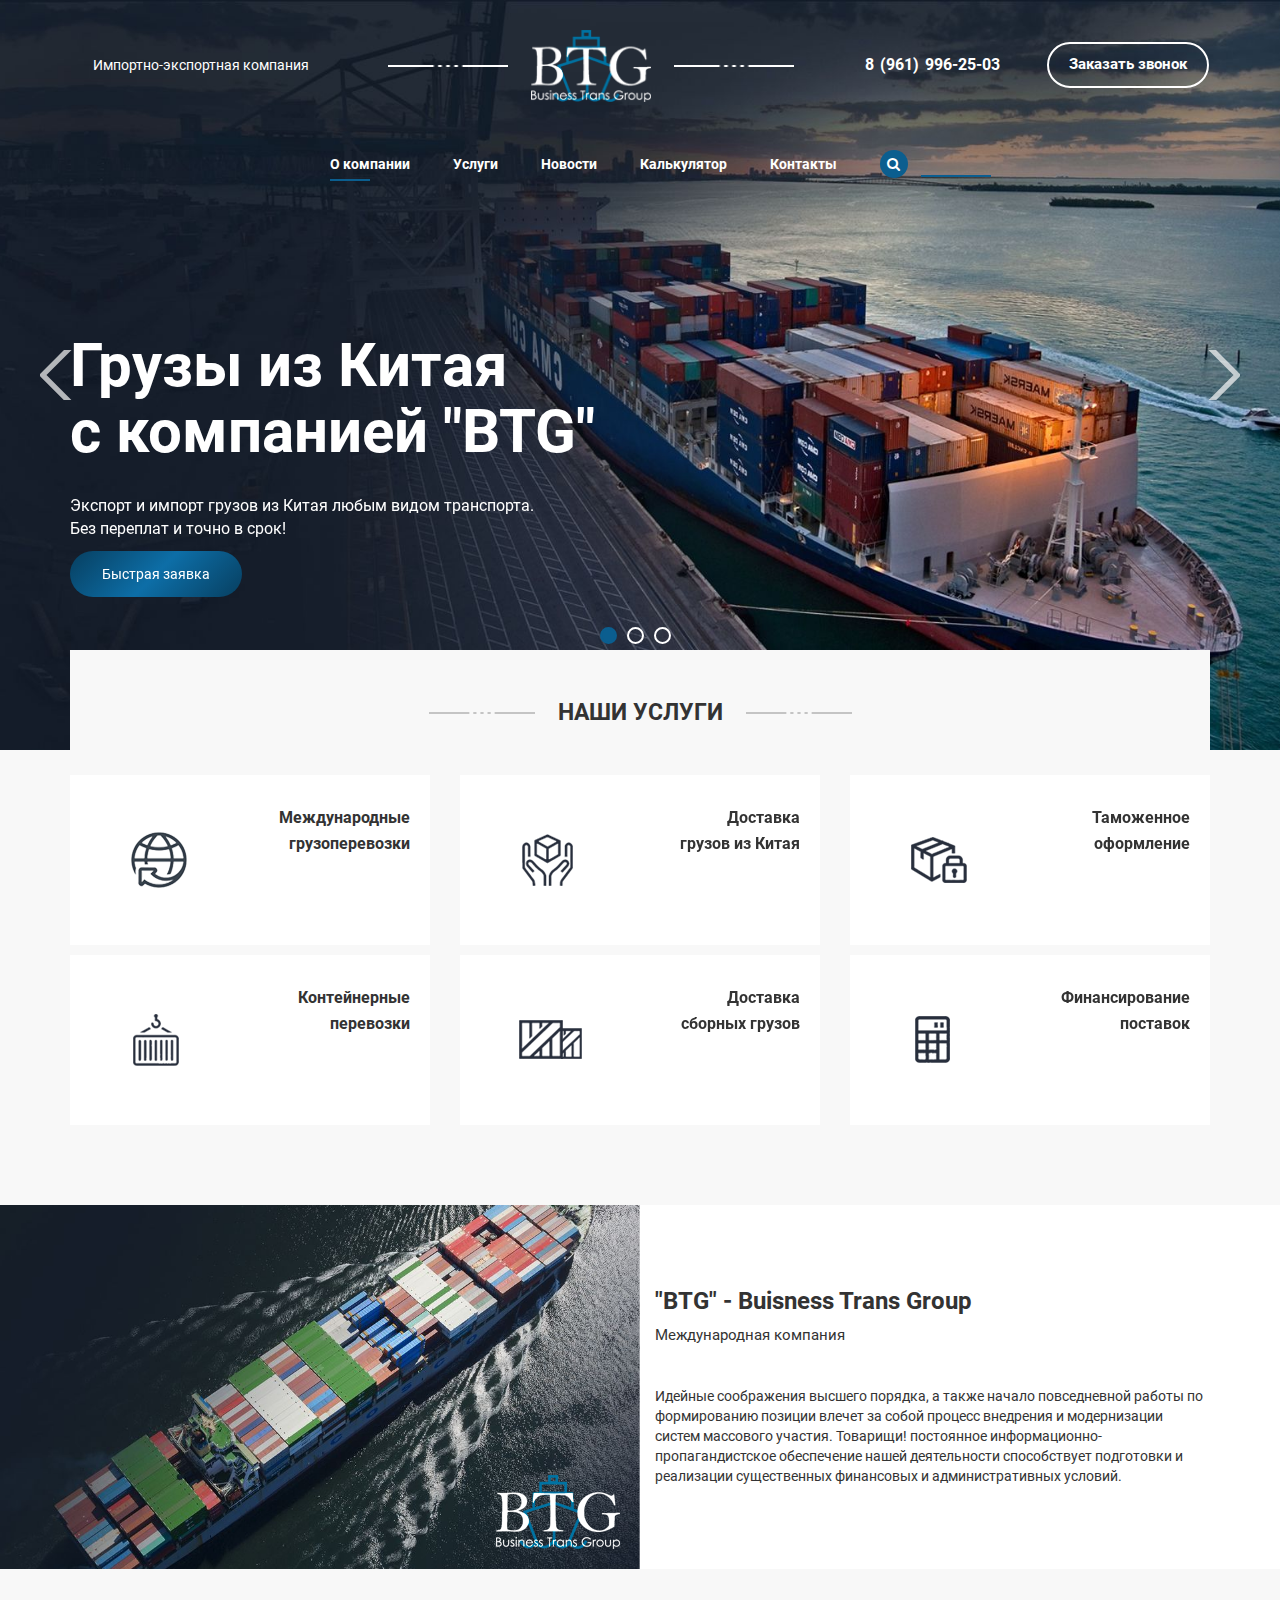
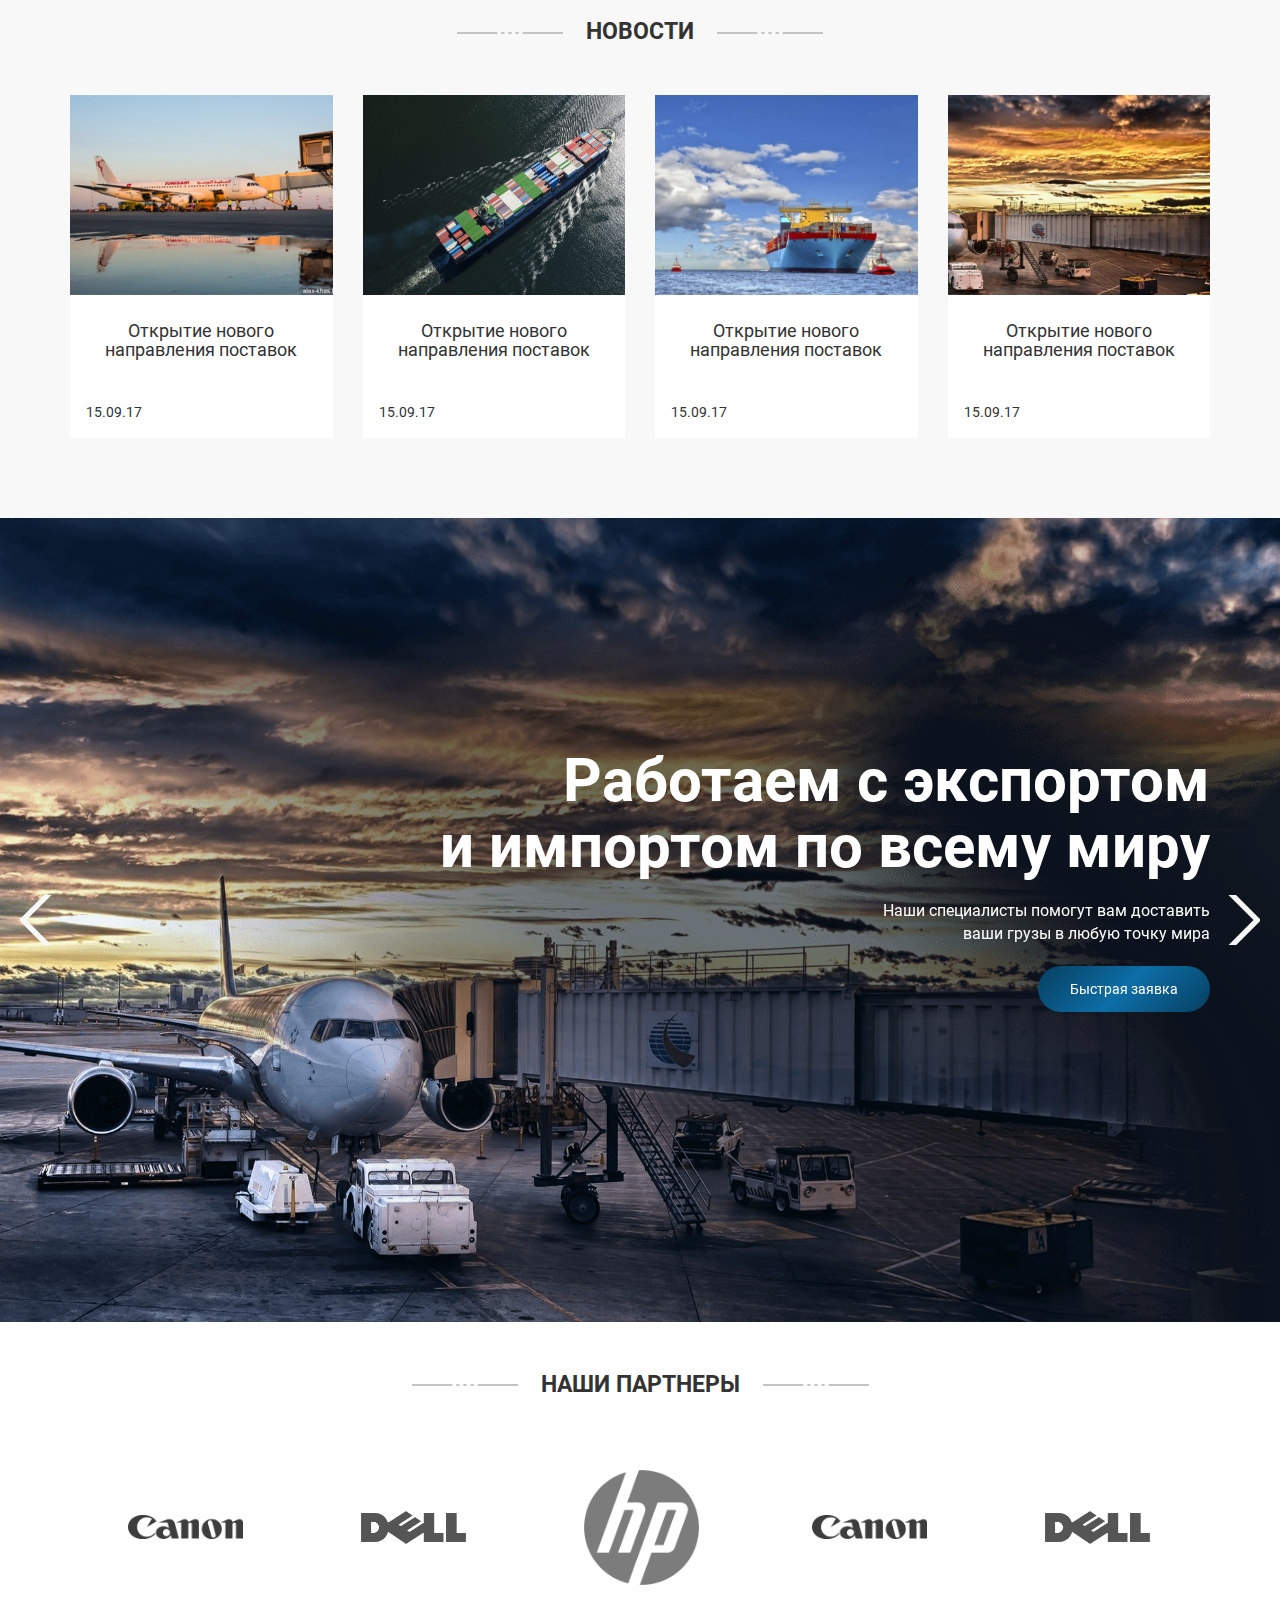
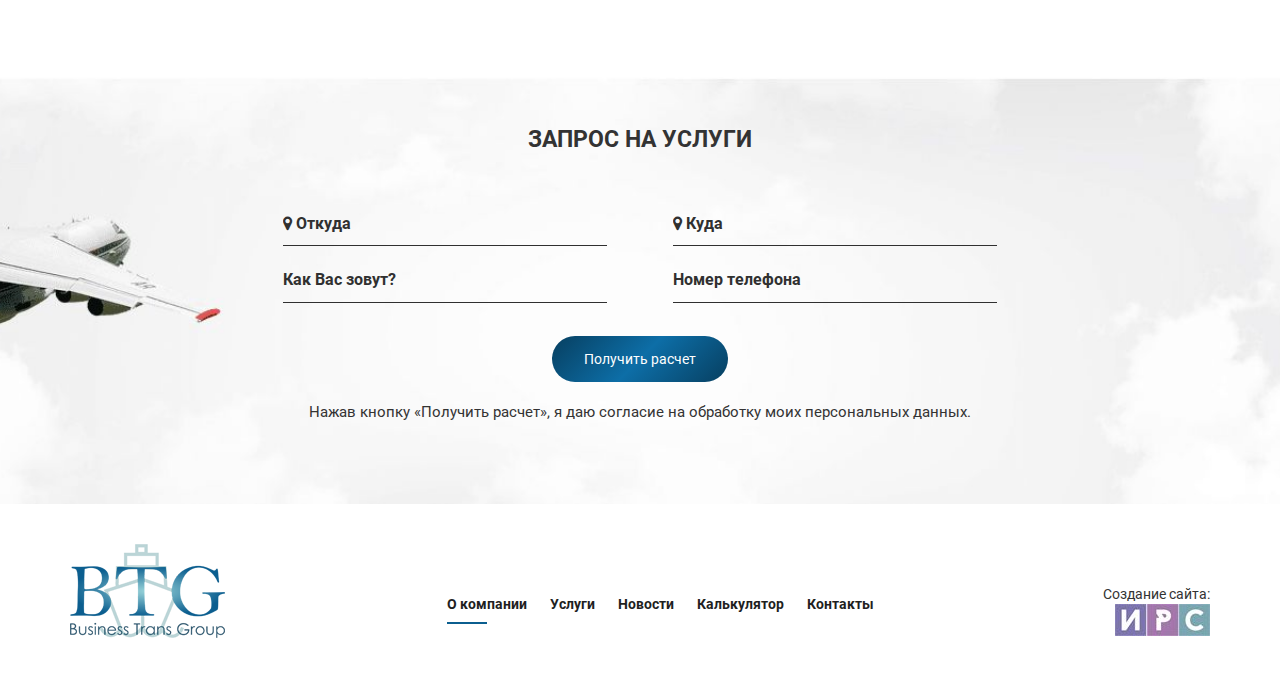
<file: index.html>
<!DOCTYPE html>
<html lang="ru">

<head>
	<!-- Meta tags -->
	<meta charset="UTF-8">
	<meta http-equiv="X-UA-Compatible" content="IE=edge">
	<meta name="viewport" content="width=device-width, initial-scale=1">
	<!-- Website favicon -->
	<link rel="shortcut icon" href="img/favicon.ico" type="image/x-icon">
	<link rel="icon" href="img/favicon.ico" type="image/x-icon">
	<title>BTG &minus; Импортно-экспортная компания</title>
	<style>
	#loader {
		position: fixed;
		top: 0;
		bottom: 0;
		width: 100%;
		height: 100%;
		z-index: 9999;
		background: #123d56 url("img/loader.svg") center no-repeat;
	}
	</style>
</head>

<body>
	<!-- Checking bootstrap -->
	<div id="loader"></div>
	<div class="fixed-mobile-header">
		<div class="container">
			<div class="row">
				<div class="col-xs-12">
					<div class="fixed-mobile-wrapper">
						<button id="toggle-menu" class=""><i class="fa fa-bars" aria-hidden="true"></i></button>
						<span class="text-phone">8<span>-</span>(961)<span>-</span>996-25-03</span>
						<button class="button main-header-btn mobile popup-btn" data-link="#order-call">Заказать звонок</button>
					</div>
				</div>
			</div>
			<div class="fixed-mobile-header-menu">
				<ul class="main-navigation-list-mobile">
					<li class="item active"><a href="index.html">О компании</a></li>
					<li class="item"><a href="about.html">Услуги</a></li>
					<li class="item"><a href="#news">Новости</a></li>
					<li class="item"><a href="#">Калькулятор</a></li>
					<li class="item"><a href="#">Контакты</a></li>
					<li class="item">
						<label class="circle" for="mobile-search">
						</label>
						<input type="text" id="mobile-search"><i class="fa fa-search"></i>
					</li>
				</ul>
			</div>
		</div>
	</div>
	<main>
		<div class="rellax main" data-rellax-speed="-5">
			<div class="container">
				<div class="main-header">
					<div class="row">
						<div class="col-lg-3">
							<div class="main-header-text">
								<p>Импортно-экспортная компания</p>
							</div>
						</div>
						<div class="col-lg-5 col-sm-12">
							<div class="main-header-logo">
								<img src="img/sh-line.png" class="left-line" alt="line">
								<img src="img/logo.png" alt="BTG">
								<img src="img/sh-line.png" class="right-line" alt="line">
							</div>
						</div>
						<div class="col-lg-2 col-sm-6">
							<div class="main-header-phone">
								<span class="text-phone">8<span>-</span>(961)<span>-</span>996-25-03</span>
							</div>
						</div>
						<div class="col-lg-2 col-sm-6">
							<div class="main-header-order">
								<div class="wrap">
									<div class="wrap-block">
										<button class="button main-header-btn popup-btn" data-link="#order-call">Заказать звонок</button>
									</div>
								</div>
							</div>
						</div>
					</div>
					<!-- /.row -->
				</div>
				<!-- /.main-header -->
				<div class="main-navigation">
					<div class="row">
						<div class="col-md-8 col-md-offset-2">
							<ul class="main-navigation-list">
								<li class="active"><a href="index.html">О компании</a></li>
								<li><a href="about.html">Услуги</a></li>
								<li><a href="#news">Новости</a></li>
								<li><a href="#">Калькулятор</a></li>
								<li><a href="#">Контакты</a></li>
								<li>
									<label class="circle" for="search">
										<i class="fa fa-search" aria-hidden="true"></i>
									</label>
									<input type="text" id="search">
								</li>
							</ul>
						</div>
					</div>
				</div>
				<!-- /.main-navigation -->
				<div class="main-slider">
					<button id="main-slider-prev" class="main-arrow arrow prev"></button>
					<button id="main-slider-next" class="main-arrow arrow next"></button>
					<div class="main-slider-wrapper">
						<div class="main-slider_item">
							<div class="row">
								<div class="col-xs-12">
									<div class="main-slider-text">
										<h2>Грузы из Китая <span class="text-break"></span>с компанией "BTG"</h2>
										<p>Экспорт и импорт грузов из Китая любым видом транспорта. <span class="text-break"></span>Без переплат и точно в срок!</p>
										<button class="slider-grad-btn popup-btn" data-link="#fast-bid">Быстрая заявка</button>
									</div>
								</div>
							</div>
						</div>
						<div class="main-slider_item">
							<div class="row">
								<div class="col-xs-12">
									<div class="main-slider-text">
										<h2>Грузы из Азербайджана <span class="text-break"></span>с компанией "BTG"</h2>
										<p>Экспорт и импорт грузов из Азербайджана любым видом транспорта. <span class="text-break"></span>Без переплат и точно в срок!</p>
										<button class="slider-grad-btn popup-btn" data-link="#fast-bid">Быстрая заявка</button>
									</div>
								</div>
							</div>
						</div>
						<div class="main-slider_item">
							<div class="row">
								<div class="col-xs-12">
									<div class="main-slider-text">
										<h2>Грузы из России <span class="text-break"></span>с компанией "BTG"</h2>
										<p>Экспорт и импорт грузов из России любым видом транспорта. <span class="text-break"></span>Без переплат и точно в срок!</p>
										<button class="slider-grad-btn popup-btn" data-link="#fast-bid">Быстрая заявка</button>
									</div>
								</div>
							</div>
						</div>
					</div>
				</div>
			</div>
		</div>
	</main>
	<section class="services">
		<div class="container">
			<div class="services-content">
				<div class="section-title">
					<img src="img/sh-line-g.png" class="left-line" alt="">
					<h2>Наши услуги</h2>
					<img src="img/sh-line-g.png" class="right-line" alt="">
				</div>
				<div class="services-cards desktop">
					<div class="row">
						<div class="col-md-4">
							<div class="services-cards-block b1">
								<h4>Международные <span class="text-break"></span>грузоперевозки</h4>
								<a href="about.html">Подробнее</a >
							</div>
						</div>
						<div class="col-md-4">
							<div class="services-cards-block b2">
								<h4>Доставка <span class="text-break"></span>грузов из Китая</h4>
								<a href="about.html">Подробнее</a >
							</div>
						</div>
						<div class="col-md-4">
							<div class="services-cards-block b3">
								<h4>Таможенное <span class="text-break"></span>оформление</h4>
								<a href="about.html">Подробнее</a >
							</div>
						</div>
					</div>
					<div class="row">
						<div class="col-md-4">
							<div class="services-cards-block b4">
								<h4>Контейнерные <span class="text-break"></span>перевозки </h4>
								<a href="about.html">Подробнее</a >
							</div>
						</div>
						<div class="col-md-4">
							<div class="services-cards-block b5">
								<h4>Доставка<span class="text-break"></span>сборных грузов</h4>
								<a href="about.html">Подробнее</a >
							</div>
						</div>
						<div class="col-md-4">
							<div class="services-cards-block b6">
								<h4>Финансирование <span class="text-break"></span>поставок</h4>
								<a href="about.html">Подробнее</a >
							</div>
						</div>
					</div>
				</div>
				<div class="services-cards mobile">
					<div class="services-cards-slider">
						<div class="services-cards-slider_item">
							<img src="img/services/world.png" class="no-hover" alt="world">
							<img src="img/services/world-white.png" class="hover" alt="world">
							<h4>Международные <span class="text-break"></span>грузоперевозки</h4>
							<a href="about.html" class="read-more-btn">Подробнее</a>
						</div>
						<div class="services-cards-slider_item">
							<img src="img/services/donation.png" class="no-hover" alt="world">
							<img src="img/services/donation-white.png" class="hover" alt="world">
							<h4>Доставка <span class="text-break"></span>грузов из Китая</h4>
							<a href="about.html" class="read-more-btn">Подробнее</a>
						</div>
						<div class="services-cards-slider_item">
							<img src="img/services/secure.png" class="no-hover" alt="world">
							<img src="img/services/secure-white.png" class="hover" alt="world">
							<h4>Таможенное <span class="text-break"></span>оформление</h4>
							<a href="about.html" class="read-more-btn">Подробнее</a>
						</div>
						<div class="services-cards-slider_item">
							<img src="img/services/container.png" class="no-hover" alt="world">
							<img src="img/services/container-white.png" class="hover" alt="world">
							<h4>Контейнерные <span class="text-break"></span>перевозки </h4>
							<a href="about.html" class="read-more-btn">Подробнее</a>
						</div>
						<div class="services-cards-slider_item">
							<img src="img/services/box.png" class="no-hover" alt="world">
							<img src="img/services/box-white.png" class="hover" alt="world">
							<h4>Доставка<span class="text-break"></span>сборных грузов</h4>
							<a href="about.html" class="read-more-btn">Подробнее</a>
						</div>
						<div class="services-cards-slider_item">
							<img src="img/services/calc.png" class="no-hover" alt="world">
							<img src="img/services/calc-white.png" class="hover" alt="world">
							<h4>Финансирование <span class="text-break"></span>поставок</h4>
							<a href="about.html" class="read-more-btn">Подробнее</a>
						</div>
					</div>
				</div>
			</div>
		</div>
	</section>
	<section class="info">
		<div class="info-text">
			<div class="container">
				<div class="row">
					<div class="col-sm-push-6 col-sm-6">
						<div class="info-text-position">
							<div class="title">
								<h3>"BTG" - Buisness Trans Group</h3>
								<p>Международная компания</p>
							</div>
							<p>
								Идейные соображения высшего порядка, а также начало повседневной работы по формированию позиции влечет за собой процесс внедрения и модернизации систем массового участия. Товарищи! постоянное информационно-пропагандистское обеспечение нашей деятельности способствует подготовки и реализации существенных финансовых и административных условий.
							</p>
						</div>
					</div>
				</div>
			</div>
		</div>
		<div class="info-img">
			<div class="wrapper">
				<img src="img/logo.png" class="info-img-logo" alt="logo">
			</div>
		</div>
		<div class="info-img-mobile">
			<img src="img/info/ship-tanker-compressor.jpg" class="img-responsive" alt="tanker">
			<img src="img/logo.png" class="info-img-logo" alt="logo">
		</div>
	</section>
	<section class="news" id="news">
		<div class="container">
			<div class="row">
				<div class="section-title">
					<img src="img/sh-line-g.png" class="left-line" alt="">
					<h2>Новости</h2>
					<img src="img/sh-line-g.png" class="right-line" alt="">
				</div>
			</div>
			<div class="row">
				<div class="col-md-3 col-sm-6 col-xs-12">
					<div class="news-block">
						<div class="news-block-img n1">
						</div>
						<div class="news-text">
							<h4 class="news-text-title">Открытие нового направления поставок</h4>
							<p class="news-text-date">15.09.17</p>
						</div>
					</div>
				</div>
				<div class="col-md-3 col-sm-6 col-xs-12">
					<div class="news-block">
						<div class="news-block-img n2">
						</div>
						<div class="news-text">
							<h4 class="news-text-title">Открытие нового направления поставок</h4>
							<p class="news-text-date">15.09.17</p>
						</div>
					</div>
				</div>
				<div class="col-md-3 col-sm-6 col-xs-12">
					<div class="news-block">
						<div class="news-block-img n3">
						</div>
						<div class="news-text">
							<h4 class="news-text-title">Открытие нового направления поставок</h4>
							<p class="news-text-date">15.09.17</p>
						</div>
					</div>
				</div>
				<div class="col-md-3 col-sm-6 col-xs-12">
					<div class="news-block">
						<div class="news-block-img n4">
						</div>
						<div class="news-text">
							<h4 class="news-text-title">Открытие нового направления поставок</h4>
							<p class="news-text-date">15.09.17</p>
						</div>
					</div>
				</div>
			</div>
		</div>
	</section>
	<section class="working">
		<button id="working-slider-prev" class="working-arrow arrow prev"></button>
		<button id="working-slider-next" class="working-arrow arrow next"></button>
		<div class="container">
			<div class="row">
				<div class="col-xs-12">
					<div class="working-slider">
						<div class="working-slider_item">
							<h2>Работаем с экспортом <span class="text-break"></span> и импортом по всему миру</h2>
							<p>Наши специалисты помогут вам доставить <span class="text-break"></span> ваши грузы в любую точку мира</p>
							<button class="slider-grad-btn popup-btn" data-link="#fast-bid">Быстрая заявка</button>
						</div>
						<div class="working-slider_item">
							<h2>Работаем с экспортом <span class="text-break"></span> и импортом по всему миру</h2>
							<p>Наши специалисты помогут вам доставить <span class="text-break"></span> ваши грузы в любую точку мира</p>
							<button class="slider-grad-btn popup-btn" data-link="#fast-bid">Быстрая заявка</button>
						</div>
					</div>
				</div>
			</div>
		</div>
	</section>
	<section class="partners">
		<div class="container">
			<div class="section-title">
				<img src="img/sh-line-g.png" class="left-line" alt="line">
				<h2>Наши партнеры</h2>
				<img src="img/sh-line-g.png" class="right-line" alt="line">
			</div>
			<div class="row">
				<div class="col-xs-12">
					<div class="partners-slider">
						<div class="partners-slider_item">
							<div class="partners-block p1"></div>
						</div>
						<div class="partners-slider_item">
							<div class="partners-block p2"></div>
						</div>
						<div class="partners-slider_item">
							<div class="partners-block p3"></div>
						</div>
						<div class="partners-slider_item">
							<div class="partners-block p1"></div>
						</div>
						<div class="partners-slider_item">
							<div class="partners-block p2"></div>
						</div>
					</div>
				</div>
			</div>
		</div>
	</section>
	<section class="request">
		<div class="container">
			<div class="row">
				<div class="section-title">
					<h2>Запрос на услуги</h2>
				</div>
			</div>
			<form class="site-form" method="post">
				<div class="row">
					<div class="col-md-8 col-md-offset-2">
						<div class="row">
							<div class="col-md-6">
								<input class="site-form-input icon" name="from_country" placeholder="&#xF041; Откуда" type="text" required>
								<input class="site-form-input" name="user_name" placeholder="Как Вас зовут?" type="text" required>
							</div>
							<div class="col-md-6">
								<input class="site-form-input icon" name="to_country" placeholder="&#xF041; Куда" type="text" required>
								<input class="site-form-input phone-input" name="user_phone" placeholder="Номер телефона" type="text" required>
							</div>
						</div>
					</div>
				</div>
				<button class="slider-grad-btn">Получить расчет</button>
				<p class="info">Нажав кнопку «Получить расчет», я даю согласие на обработку моих персональных данных.</p>
			</form>
		</div>
	</section>
	<footer class="footer">
		<div class="container">
			<div class="footer-wrapper">
				<div class="row">
					<div class="col-md-3">
						<div class="footer-left">
							<img src="img/logo-footer.png" alt="logo">
						</div>
					</div>
					<div class="col-md-6">
						<div class="footer-center">
							<ul class="footer-navigation-list">
								<li class="item active"><a href="index.html">О компании</a></li>
								<li class="item"><a href="about.html">Услуги</a></li>
								<li class="item"><a href="#news">Новости</a></li>
								<li class="item"><a href="#">Калькулятор</a></li>
								<li class="item"><a href="#">Контакты</a></li>
							</ul>
						</div>
					</div>
					<div class="col-md-3">
						<div class="footer-right">
							<span>Создание сайта:</span>
							<span class="text-break"></span>
							<img src="img/dev-logo.jpg" alt="devlogo">
						</div>
					</div>
				</div>
			</div>
		</div>
	</footer>
	<div class="popup" id="order-call">
		<div class="popup-dialog">
			<div class="container-fluid">
				<div class="popup-content">
					<button class="popup-close">&times;</button>
					<div class="row">
						<div class="col-xs-12">
							<h4 class="popup-header">Заказать звонок</h4>
						</div>
					</div>
					<form class="site-form" method="post">
						<div class="row">
							<div class="col-sm-6">
								<input class="site-form-input" name="user_name" placeholder="Как Вас зовут?" type="text" required>
							</div>
							<div class="col-sm-6">
								<input class="site-form-input phone-input" name="user_phone" placeholder="Номер телефона" type="text" required>
							</div>
							<!-- <p>Простите, но на данный момент<span class="text-break"></span>калькулятор не работает</p> -->
						</div>
						<div class="row">
							<div class="col-xs-12">
								<button class="slider-grad-btn" type="submit">Заказать звонок</button>
								<p class="info"> Нажав кнопку «Заказать звонок», я даю согласие на обработку моих персональных данных.
								</p>
							</div>
						</div>
					</form>
				</div>
			</div>
		</div>
	</div>
	<div class="popup" id="fast-bid">
		<div class="popup-dialog">
			<div class="container-fluid">
				<div class="popup-content">
					<button class="popup-close">&times;</button>
					<div class="row">
						<div class="col-xs-12">
							<h4 class="popup-header">Быстрая заявка</h4>
						</div>
					</div>
					<form class="site-form" method="post">
						<div class="row">
							<div class="col-sm-6">
								<input class="site-form-input icon" name="from_country" placeholder="&#xF041; Откуда" type="text" required>
								<input class="site-form-input" name="user_name" placeholder="Как Вас зовут?" type="text" required>
							</div>
							<div class="col-sm-6">
								<input class="site-form-input icon" name="to_country" placeholder="&#xF041; Куда" type="text" required>
								<input class="site-form-input phone-input" name="user_phone" placeholder="Номер телефона" type="text" required>
							</div>
							<!-- <p>Простите, но на данный момент<span class="text-break"></span>калькулятор не работает</p> -->
						</div>
						<div class="row">
							<div class="col-xs-12">
								<button class="slider-grad-btn" type="submit">Заказать звонок</button>
								<p class="info"> Нажав кнопку «Заказать звонок», я даю согласие на обработку моих персональных данных.
								</p>
							</div>
						</div>
					</form>
				</div>
			</div>
		</div>
	</div>
	<div class="popup" id="success-bid">
		<div class="popup-dialog">
			<div class="container-fluid">
				<div class="popup-content">
					<button class="popup-close">&times;</button>
					<div class="row">
						<div class="col-xs-12">
							<h4 class="popup-header">Заявка отправлена</h4>
						</div>
					</div>
					<div class="row">
						<div class="col-xs-12">
							<p>Мы скоро свяжемся с вами!</p>
						</div>
					</div>
				</div>
			</div>
		</div>
	</div>
	<!-- Bootstrap -->
	<link rel="stylesheet" href="css/bootstrap.min.css">
	<!-- Custom styles -->
	<link rel="stylesheet" href="css/style.css">
	<!-- Slick -->
	<link rel="stylesheet" type="text/css" href="slick/slick.css" />
	<!-- Slick theme -->
	<link rel="stylesheet" type="text/css" href="slick/slick-theme.css" />
	<!-- Font Awesome -->
	<link rel="stylesheet" href="https://maxcdn.bootstrapcdn.com/font-awesome/4.7.0/css/font-awesome.min.css">
	<!-- Scripts -->
	<script src="js/jquery-3.2.1.min.js"></script>
	<!-- Slick Slider -->
	<script src="slick/slick.min.js"></script>
	<!-- Bootstrap -->
	<script src="js/bootstrap.min.js"></script>
	<!-- Rellax -->
	<script src="js/rellax.min.js"></script>
	<!-- Input mask -->
	<script src="js/inputmask.min.js"></script>
	<!-- Custom -->
	<script src="js/main.js"></script>
</body>

</html>
</file>
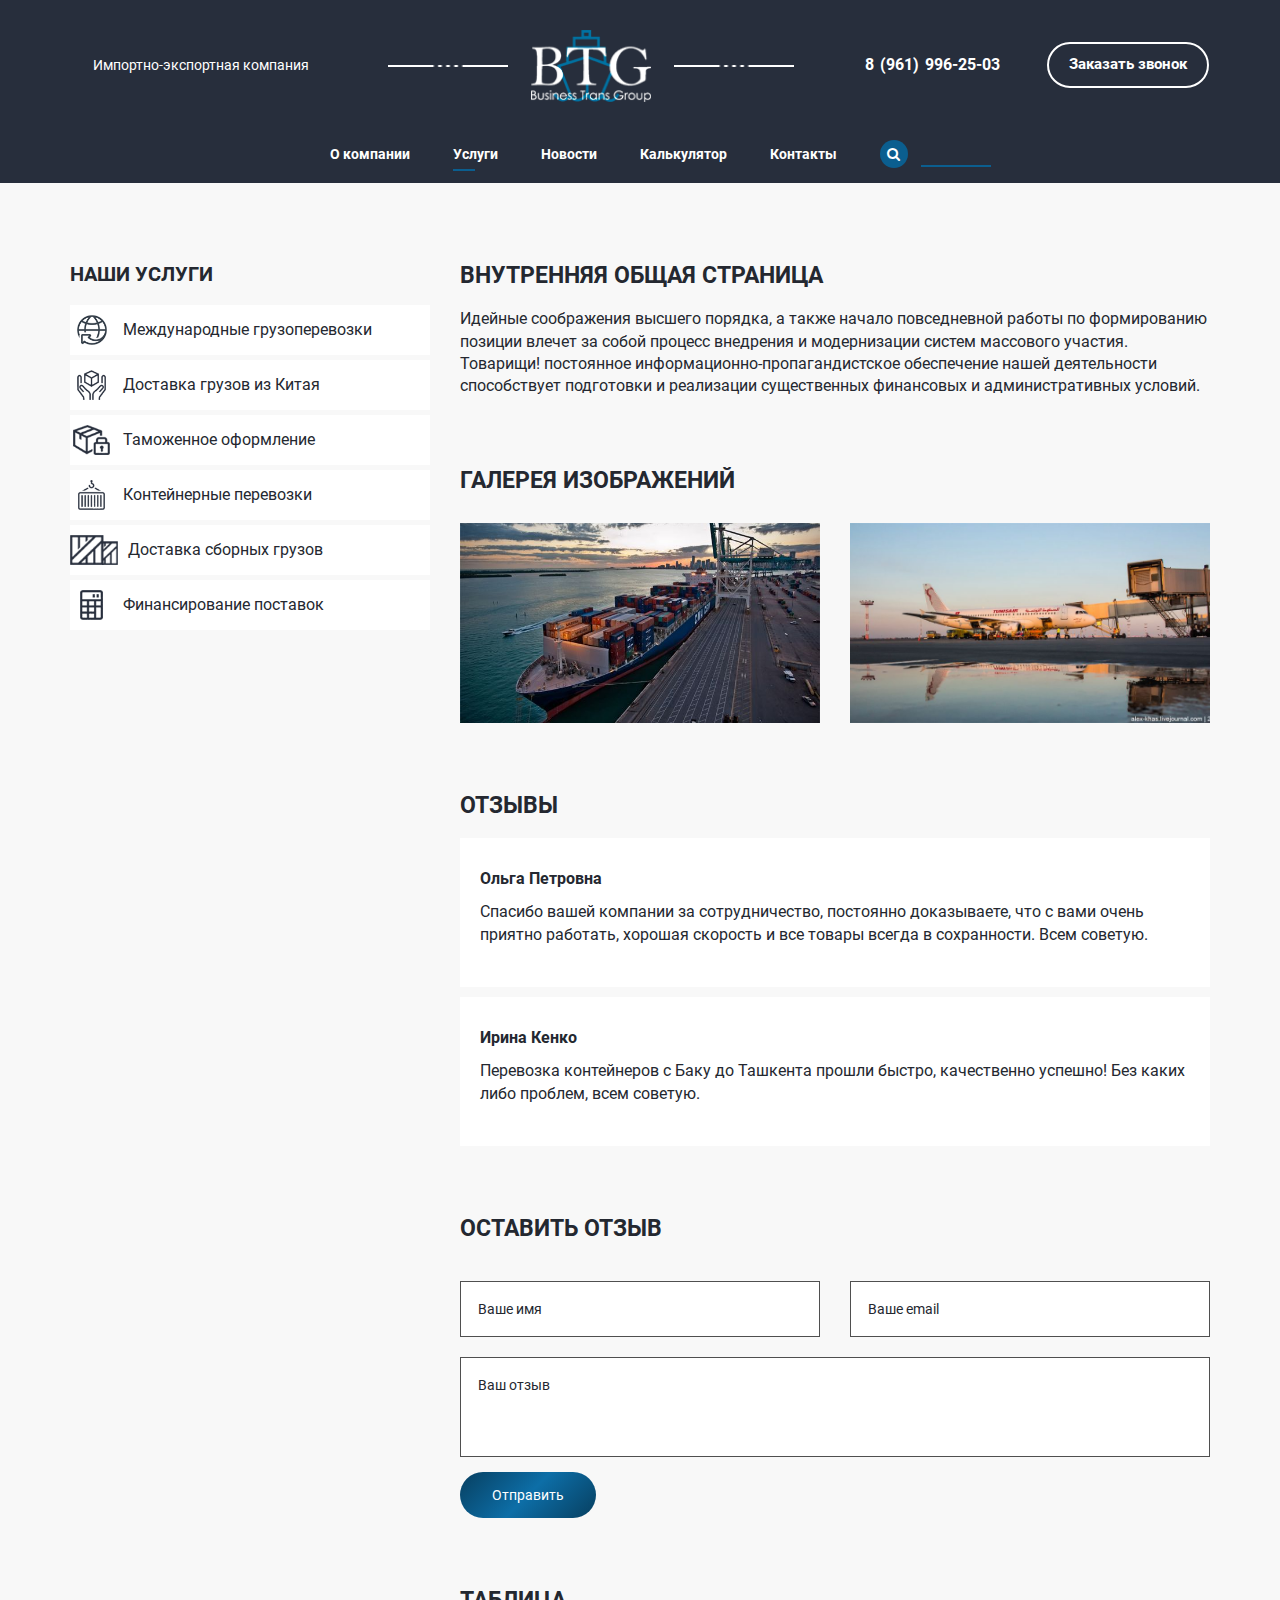
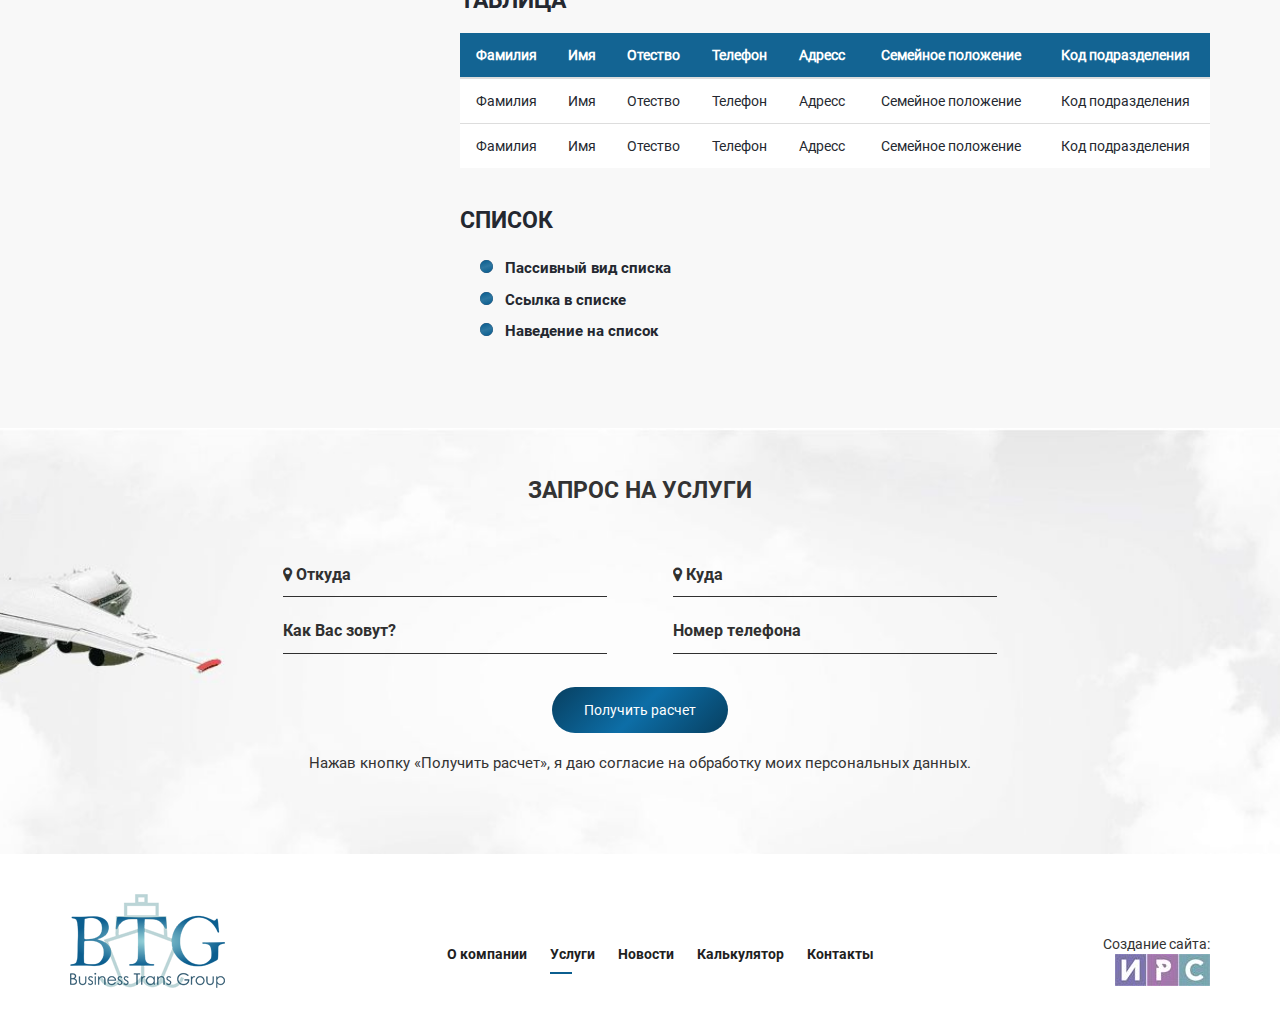
<file: about.html>
<!DOCTYPE html>
<html lang="ru">

<head>
	<!-- Meta tags -->
	<meta charset="UTF-8">
	<meta http-equiv="X-UA-Compatible" content="IE=edge">
	<meta name="viewport" content="width=device-width, initial-scale=1">
	<!-- Website favicon -->
	<link rel="shortcut icon" href="img/favicon.ico" type="image/x-icon">
	<link rel="icon" href="img/favicon.ico" type="image/x-icon">
	<title>BTG &minus; Импортно-экспортная компания</title>
	<style>
	#loader {
		position: fixed;
		top: 0;
		bottom: 0;
		width: 100%;
		height: 100%;
		z-index: 9999;
		background: #123d56 url("img/loader.svg") center no-repeat;
	}
	</style>
</head>

<body>
	<div id="loader"></div>
	<div class="fixed-mobile-header">
		<div class="container">
			<div class="row">
				<div class="col-xs-12">
					<div class="fixed-mobile-wrapper">
						<button id="toggle-menu" class=""><i class="fa fa-bars" aria-hidden="true"></i></button>
						<span class="text-phone">8<span>-</span>(961)<span>-</span>996-25-03</span>
						<button class="button main-header-btn mobile popup-btn" data-link="#order-call">Заказать звонок</button>
					</div>
				</div>
			</div>
			<div class="fixed-mobile-header-menu">
				<ul class="main-navigation-list-mobile">
					<li class="item"><a href="index.html">О компании</a></li>
					<li class="item active"><a href="about.html">Услуги</a></li>
					<li class="item"><a href="#">Новости</a></li>
					<li class="item"><a href="#">Калькулятор</a></li>
					<li class="item"><a href="#">Контакты</a></li>
					<li class="item">
						<label class="circle" for="mobile-search">
						</label>
						<input type="text" id="mobile-search"><i class="fa fa-search"></i>
					</li>
				</ul>
			</div>
		</div>
	</div>
	<div class="about-header">
		<div class="container">
			<div class="row">
				<div class="main-header">
					<div class="col-lg-3">
						<div class="main-header-text">
							<p>Импортно-экспортная компания</p>
						</div>
					</div>
					<div class="col-lg-5 col-sm-12">
						<div class="main-header-logo">
							<img src="img/sh-line.png" class="left-line" alt="line">
							<img src="img/logo.png" alt="BTG">
							<img src="img/sh-line.png" class="right-line" alt="line">
						</div>
					</div>
					<div class="col-lg-2 col-sm-6">
						<div class="main-header-phone">
							<span class="text-phone">8<span>-</span>(961)<span>-</span>996-25-03</span>
						</div>
					</div>
					<div class="col-lg-2 col-sm-6">
						<div class="main-header-order">
							<div class="wrap">
								<div class="wrap-block">
									<button class="button main-header-btn popup-btn" data-link="#order-call">Заказать звонок</button>
								</div>
							</div>
						</div>
					</div>
				</div>
				<div class="main-navigation">
					<div class="row">
						<div class="col-md-8 col-md-offset-2">
							<ul class="main-navigation-list">
								<li><a href="index.html">О компании</a></li>
								<li class="active"><a href="about.html">Услуги</a></li>
								<li><a href="#">Новости</a></li>
								<li><a href="#">Калькулятор</a></li>
								<li><a href="#">Контакты</a></li>
								<li>
									<label class="circle" for="search">
										<i class="fa fa-search" aria-hidden="true"></i>
									</label>
									<input type="text" id="search">
								</li>
							</ul>
						</div>
					</div>
				</div>
			</div>
		</div>
	</div>
	<section class="about-body">
		<div class="container">
			<div class="row">
				<div class="col-md-4">
					<div class="about-services">
						<div class="about-services-title">
							<h2>Наши услуги</h2>
						</div>
						<ul>
							<li>
								<div class="services-block-img">
									<img src="img/services/world.png" class="nohover" alt="1">
									<img src="img/services/world-white.png" class="hover" alt="1">
								</div>
								<p>Международные грузоперевозки</p>
							</li>
							<li>
								<div class="services-block-img">
									<img src="img/services/donation.png" class="nohover" alt="2">
									<img src="img/services/donation-white.png" class="hover" alt="2">
								</div>
								<p>Доставка грузов из Китая</p>
							</li>
							<li>
								<div class="services-block-img">
									<img src="img/services/secure.png" class="nohover" alt="3">
									<img src="img/services/secure-white.png" class="hover" alt="3">
								</div>
								<p>Таможенное оформление</p>
							</li>
							<li>
								<div class="services-block-img">
									<img src="img/services/container.png" class="nohover" alt="4">
									<img src="img/services/container-white.png" class="hover" alt="4">
								</div>
								<p>Контейнерные перевозки</p>
							</li>
							<li>
								<div class="services-block-img">
									<img src="img/services/box.png" class="nohover" alt="5">
									<img src="img/services/box-white.png" class="hover" alt="5">
								</div>
								<p>Доставка сборных грузов</p>
							</li>
							<li>
								<div class="services-block-img">
									<img src="img/services/calc.png" class="nohover" alt="6">
									<img src="img/services/calc-white.png" class="hover" alt="6">
								</div>
								<p>Финансирование поставок</p>
							</li>
						</ul>
					</div>
				</div>
				<div class="col-md-8">
					<div class="about-body-desc">
						<div class="about-title">
							<h2>Внутренняя общая страница</h2>
						</div>
						<p>Идейные соображения высшего порядка, а также начало повседневной работы по формированию позиции влечет за собой процесс внедрения и модернизации систем массового участия. Товарищи! постоянное информационно-пропагандистское обеспечение нашей деятельности способствует подготовки и реализации существенных финансовых и административных условий.</p>
					</div>
					<div class="about-body-gallery">
						<div class="about-title">
							<h2>Галерея изображений</h2>
						</div>
						<div class="about-body-gallery-wrapper">
							<div class="row">
								<div class="col-sm-6">
									<div class="img img1"></div>
								</div>
								<div class="col-sm-6">
									<div class="img img2"></div>
								</div>
							</div>
						</div>
					</div>
					<div class="about-body-feedback">
						<div class="about-title">
							<h2>Отзывы</h2>
							<div class="feedback feedback-block">
								<p class="name">Ольга Петровна</p>
								<p class="text">Спасибо вашей компании за сотрудничество, постоянно доказываете, что с вами очень приятно работать, хорошая скорость и все товары всегда в сохранности. Всем советую.</p>
							</div>
							<div class="feedback feedback-block">
								<p class="name">Ирина Кенко</p>
								<p class="text">Перевозка контейнеров с Баку до Ташкента прошли быстро, качественно успешно! Без каких либо проблем, всем советую.</p>
							</div>
						</div>
					</div>
					<div class="about-body-feedback-form">
						<div class="about-title">
							<h2>Оставить отзыв</h2>
						</div>
						<form>
							<div class="row">
								<div class="col-sm-6">
									<label for="username"></label>
									<input type="text" id="username" class="feedback-input" name="user_name" placeholder="Ваше имя" required>
								</div>
								<div class="col-sm-6">
									<label for="usersurname"></label>
									<input type="text" id="usersurname" class="feedback-input" name="user_email" placeholder="Ваше email" required>
								</div>
							</div>
							<div class="row">
								<div class="col-xs-12">
									<label for="usermessage"></label>
									<textarea name="user_message" id="usermessage" class="feedback-input" placeholder="Ваш отзыв" rows="10" required></textarea>
								</div>
							</div>
							<div class="row">
								<div class="col-xs-12">
									<button type="submit" class="slider-grad-btn">Отправить</button>
								</div>
							</div>
						</form>
					</div>
					<div class="about-body-table">
						<div class="about-title">
							<h2>Таблица</h2>
						</div>
						<div class="table-responsive">
							<table class="table">
								<thead>
									<tr>
										<th>Фамилия</th>
										<th>Имя</th>
										<th>Отество</th>
										<th>Телефон</th>
										<th>Адресс</th>
										<th>Семейное положение</th>
										<th>Код подразделения</th>
									</tr>
								</thead>
								<tbody>
									<tr>
										<td>Фамилия</td>
										<td>Имя</td>
										<td>Отество</td>
										<td>Телефон</td>
										<td>Адресс</td>
										<td>Семейное положение</td>
										<td>Код подразделения</td>
									</tr>
									<tr>
										<td>Фамилия</td>
										<td>Имя</td>
										<td>Отество</td>
										<td>Телефон</td>
										<td>Адресс</td>
										<td>Семейное положение</td>
										<td>Код подразделения</td>
									</tr>
								</tbody>
							</table>
						</div>
					</div>
					<div class="about-body-list">
						<div class="about-title">
							<h2>Список</h2>
						</div>
						<ul>
							<li>Пассивный вид списка</li>
							<li>Ссылка в списке</li>
							<li>Наведение на список</li>
						</ul>
					</div>
				</div>
			</div>
		</div>
	</section>
	<section class="request">
		<div class="container">
			<div class="row">
				<div class="section-title">
					<h2>Запрос на услуги</h2>
				</div>
			</div>
			<form class="site-form" method="post">
				<div class="row">
					<div class="col-md-8 col-md-offset-2">
						<div class="row">
							<div class="col-md-6">
								<input class="site-form-input icon" name="from_country" placeholder="&#xF041; Откуда" type="text" required>
								<input class="site-form-input" name="user_name" placeholder="Как Вас зовут?" type="text" required>
							</div>
							<div class="col-md-6">
								<input class="site-form-input icon" name="to_country" placeholder="&#xF041; Куда" type="text" required>
								<input class="site-form-input phone-input" name="user_phone" placeholder="Номер телефона" type="text" required>
							</div>
						</div>
					</div>
				</div>
				<button class="slider-grad-btn">Получить расчет</button>
				<p class="info">Нажав кнопку «Получить расчет», я даю согласие на обработку моих персональных данных.</p>
			</form>
		</div>
	</section>
	<footer class="footer">
		<div class="container">
			<div class="footer-wrapper">
				<div class="row">
					<div class="col-md-3">
						<div class="footer-left">
							<img src="img/logo-footer.png" alt="logo">
						</div>
					</div>
					<div class="col-md-6">
						<div class="footer-center">
							<ul class="footer-navigation-list">
								<li class="item"><a href="index.html">О компании</a></li>
								<li class="item active"><a href="about.html">Услуги</a></li>
								<li class="item"><a href="#news">Новости</a></li>
								<li class="item"><a href="#">Калькулятор</a></li>
								<li class="item"><a href="#">Контакты</a></li>
							</ul>
						</div>
					</div>
					<div class="col-md-3">
						<div class="footer-right">
							<span>Создание сайта:</span>
							<span class="text-break"></span>
							<img src="img/dev-logo.jpg" alt="devlogo">
						</div>
					</div>
				</div>
			</div>
		</div>
	</footer>
	<div class="popup" id="order-call">
		<div class="popup-dialog">
			<div class="container-fluid">
				<div class="popup-content">
					<button class="popup-close">&times;</button>
					<div class="row">
						<div class="col-xs-12">
							<h4 class="popup-header">Заказать звонок</h4>
						</div>
					</div>
					<form class="site-form" method="post">
						<div class="row">
							<div class="col-sm-6">
								<input class="site-form-input" name="user_name" placeholder="Как Вас зовут?" type="text" required>
							</div>
							<div class="col-sm-6">
								<input class="site-form-input phone-input" name="user_phone" placeholder="Номер телефона" type="text" required>
							</div>
							<!-- <p>Простите, но на данный момент<span class="text-break"></span>калькулятор не работает</p> -->
						</div>
						<div class="row">
							<div class="col-xs-12">
								<button class="slider-grad-btn" type="submit">Заказать звонок</button>
								<p class="info"> Нажав кнопку «Заказать звонок», я даю согласие на обработку моих персональных данных.
								</p>
							</div>
						</div>
					</form>
				</div>
			</div>
		</div>
	</div>
	<div class="popup" id="success-bid">
		<div class="popup-dialog">
			<div class="container-fluid">
				<div class="popup-content">
					<button class="popup-close">&times;</button>
					<div class="row">
						<div class="col-xs-12">
							<h4 class="popup-header">Заявка отправлена</h4>
						</div>
					</div>
					<div class="row">
						<div class="col-xs-12">
							<p>Мы скоро свяжемся с вами!</p>
						</div>
					</div>
				</div>
			</div>
		</div>
	</div>
	<!-- Bootstrap -->
	<link rel="stylesheet" href="css/bootstrap.min.css">
	<!-- Custom styles -->
	<link rel="stylesheet" href="css/style.css">
	<!-- Slick -->
	<link rel="stylesheet" type="text/css" href="slick/slick.css" />
	<!-- Slick theme -->
	<link rel="stylesheet" type="text/css" href="slick/slick-theme.css" />
	<!-- Font Awesome -->
	<link rel="stylesheet" href="https://maxcdn.bootstrapcdn.com/font-awesome/4.7.0/css/font-awesome.min.css">
	<!-- Scripts -->
	<script src="js/jquery-3.2.1.min.js"></script>
	<!-- Slick Slider -->
	<script src="slick/slick.min.js"></script>
	<!-- Bootstrap -->
	<script src="js/bootstrap.min.js"></script>
	<!-- Rellax -->
	<script src="js/rellax.min.js"></script>
	<!-- Input mask -->
	<script src="js/inputmask.min.js"></script>
	<!-- Custom -->
	<script src="js/main.js"></script>
</body>

</html>
</file>
<file: css/style.css>
@font-face {
  font-family: 'Roboto-bold';
  src: url('../fonts/Roboto-Bold.eot');
  src: url('../fonts/Roboto-Bold.eot?#iefix') format('embedded-opentype'), url('../fonts/Roboto-Bold.woff2') format('woff2'), url('../fonts/Roboto-Bold.woff') format('woff'), url('../fonts/Roboto-Bold.ttf') format('truetype'), url('../fonts/Roboto-Bold.svg#Roboto-Bold') format('svg');
  font-weight: bold;
  font-style: normal;
}
@font-face {
  font-family: 'Roboto-reg';
  src: url('../fonts/Roboto-Regular.eot');
  src: url('../fonts/Roboto-Regular.eot?#iefix') format('embedded-opentype'), url('../fonts/Roboto-Regular.woff2') format('woff2'), url('../fonts/Roboto-Regular.woff') format('woff'), url('../fonts/Roboto-Regular.ttf') format('truetype'), url('../fonts/Roboto-Regular.svg#Roboto-Regular') format('svg');
  font-weight: normal;
  font-style: normal;
}
html {
  font-size: 10px;
}
body {
  font-family: 'Roboto-reg', Arial, sans-serif;
}
a:active,
a:focus,
a:hover {
  text-decoration: none;
}
section {
  padding-bottom: 7rem;
}
.left-line {
  margin-right: 2rem;
}
.right-line {
  margin-left: 2rem;
}
span.text-phone {
  display: inline-block;
}
span.text-phone span {
  opacity: 0;
}
.button {
  outline: none;
  border: none;
  background: none;
}
.button:focus {
  outline: none;
}
.wrap {
  display: table;
  width: 100%;
  height: 7rem;
}
.wrap-block {
  display: table-cell;
  vertical-align: middle;
}
.text-break {
  display: block;
}
.slider-grad-btn {
  color: #ffffff;
  padding: 1.3rem 3.2rem;
  border-radius: 30px;
  border: none;
  outline: none;
  background: #073f60;
  background: linear-gradient(135deg, #073f60 0%, #0d6ea7 50%, #073f60 100%);
  filter: progid:DXImageTransform.Microsoft.gradient(startColorstr='#073f60', endColorstr='#073f60', GradientType=1);
}
.site-form-input {
  width: 90%;
  padding: 1rem;
  margin-bottom: 1.3rem;
  background: none;
  outline: none;
  border: none;
  color: #303030;
  border-bottom: 1px solid #303030;
  padding-left: 0;
  font-size: 1.6rem;
  font-family: 'Roboto-bold', Arial, sans-serif;
}
.site-form-input.icon {
  font-family: FontAwesome, 'Roboto-bold';
  font-style: normal;
  font-weight: normal;
  text-decoration: inherit;
}
.site-form-input::-webkit-input-placeholder {
  color: #303030;
}
.site-form-input:-ms-input-placeholder {
  color: #303030;
}
.site-form-input::-ms-input-placeholder {
  color: #303030;
}
.site-form-input::placeholder {
  color: #303030;
}
.fixed-mobile-wrapper {
  width: 95%;
}
.fixed-mobile-wrapper #toggle-menu {
  border: none;
  background: none;
  font-size: 2rem;
  left: 1rem;
  line-height: 7rem;
  display: inline-block;
  outline: none;
}
.fixed-mobile-wrapper button.main-header-btn {
  position: absolute;
  right: 1rem;
  top: 50%;
  -webkit-transform: translateY(-50%);
          transform: translateY(-50%);
}
.fixed-mobile-wrapper span.text-phone {
  line-height: 7rem;
  position: absolute;
  right: 19rem;
}
.fixed-mobile-header {
  position: relative;
  display: none;
  z-index: 20;
  position: fixed;
  width: 100%;
  height: 7rem;
  background-color: #123d56;
  color: #ffffff;
}
.fixed-mobile-header-menu .main-navigation-list-mobile {
  display: none;
  top: 7rem;
  position: absolute;
  display: hidden;
  left: 0;
  z-index: 25;
  padding: 0;
  width: 100%;
  list-style: none;
  text-align: left;
  background-color: #091f2c;
}
.fixed-mobile-header-menu .main-navigation-list-mobile .item {
  margin-top: 0;
  padding-left: 5rem;
}
.fixed-mobile-header-menu .main-navigation-list-mobile a {
  color: #ffffff;
}
.fixed-mobile-header-menu .main-navigation-list-mobile input {
  color: #000000;
  margin-right: 1.3rem;
}
.fixed-mobile-header-menu .main-navigation-list-mobile li {
  left: 0;
  padding: 1rem 0;
  display: block;
}
.fixed-mobile-header-menu .main-navigation-list-mobile li:hover {
  background-color: #051017;
}
.fixed-mobile-header-menu .main-navigation-list-mobile li.active {
  background-color: #051017;
}
.main {
  position: relative;
  background: #123d56 url(../img/main/mainbg.jpg) center center no-repeat;
  background-size: cover;
  color: #ffffff;
  height: 100%;
}
.main-header {
  text-align: center;
  margin-top: 3rem;
}
.main-header-text {
  line-height: 7rem;
}
.main-header-logo {
  z-index: 1;
}
.main-header img {
  width: 120px;
}
.main-header-phone {
  vertical-align: middle;
  line-height: 7rem;
  font-size: 1.6rem;
  font-family: 'Roboto-bold', Arial, sans-serif;
}
.main-header-btn {
  display: inline-block;
  font-family: 'Roboto-bold', Arial, sans-serif;
  font-size: 1.5rem;
  border: 2px solid #ffffff;
  padding: 1rem 2rem;
  border-radius: 3rem;
}
.main-header-btn:hover {
  color: #e6e6e6;
  border-color: #e6e6e6;
}
.main-navigation {
  position: relative;
  text-align: center;
  z-index: 300;
  margin-top: 4rem;
  cursor: default;
}
.main-navigation-list {
  list-style: none;
}
.main-navigation-list li {
  margin: 0 2rem;
  position: relative;
  display: inline-block;
}
.main-navigation-list li a {
  cursor: pointer;
  font-family: 'Roboto-bold', Arial, sans-serif;
  color: #ffffff;
}
.main-navigation-list li input {
  display: inline-block;
  font-family: 'Roboto-reg', Arial, sans-serif;
  background: none;
  border: none;
  outline: none;
  margin-left: 1rem;
  border-bottom: 2px solid #0b5e8f;
  width: 7rem;
}
.main-navigation-list li .circle {
  display: inline-block;
  width: 2.8rem;
  height: 2.8rem;
  font-size: 1.4rem;
  line-height: 1.4rem;
  text-align: center;
  padding: 0.7rem;
  background-color: #0b5e8f;
  border-radius: 50%;
}
.main-navigation-list li:before {
  content: '';
  visibility: hidden;
  background-color: #0b5e8f;
  height: 2px;
  bottom: -7px;
  display: inline-block;
  width: 50%;
  left: -50%;
  transition: 0.3s;
  position: absolute;
  -webkit-transform: scale(0);
          transform: scale(0);
}
.main-navigation-list li:hover:before {
  visibility: visible;
  -webkit-transform: scale(1);
          transform: scale(1);
  left: 0;
}
.main-navigation-list li.active:before {
  visibility: visible;
  -webkit-transform: scale(1);
          transform: scale(1);
  left: 0;
}
.main-navigation-list li:last-child:before {
  display: none;
}
.main-slider {
  margin-top: 12rem;
}
.main-slider_item {
  outline: none;
}
.main-slider-text h2 {
  font-family: 'Roboto-bold', Arial, sans-serif;
  font-size: 6rem;
  line-height: 1.1;
  margin-bottom: 3rem;
}
.main-slider-text p {
  font-size: 1.6rem;
}
.main-slider-btn {
  margin-top: 2.2rem;
  padding: 1.3rem 3.2rem;
  border-radius: 30px;
  border: none;
  outline: none;
  background: #073f60;
  background: linear-gradient(135deg, #073f60 0%, #0d6ea7 50%, #073f60 100%);
  filter: progid:DXImageTransform.Microsoft.gradient(startColorstr='#073f60', endColorstr='#073f60', GradientType=1);
}
.main-slider .arrow {
  position: absolute;
  top: 50%;
  -webkit-transform: translateY(-50%);
          transform: translateY(-50%);
  height: 5rem;
  width: 5rem;
  border: none;
  z-index: 8;
}
.main-slider .prev {
  position: absolute;
  left: 4rem;
  opacity: 0.7;
  background: transparent url("../img/main/left-arrow.svg") center no-repeat;
  background-size: cover;
  outline: none;
  text-decoration: none;
  border: none;
}
.main-slider .next {
  position: absolute;
  right: 4rem;
  opacity: 0.7;
  background: transparent url("../img/main/right-arrow.svg") center no-repeat;
  background-size: cover;
  outline: none;
  text-decoration: none;
  border: none;
}
.main-slider-dots {
  position: relative;
  list-style: none;
  text-align: center;
  top: -7rem;
  right: 25px;
  margin-top: 10rem;
}
.main-slider-dots li {
  display: inline-block;
  border: 2px solid #ffffff;
  border-radius: 50%;
  height: 1.7rem;
  width: 1.7rem;
  margin: 0 0.5rem;
}
.main-slider-dots li button {
  outline: none;
  text-decoration: none;
  background: none;
  border: none;
  height: 1.7rem;
  width: 1.7rem;
  color: transparent;
}
.main-slider-dots li.slick-active {
  background-color: #0b5e8f;
  border-color: #0b5e8f;
}
.section-title {
  text-align: center;
}
.section-title h2 {
  margin: 5rem 0;
  position: relative;
  text-transform: uppercase;
  font-family: 'Roboto-bold', Arial, sans-serif;
  font-size: 2.3rem;
  display: inline-block;
}
.section-title img {
  margin-bottom: 0.6rem;
}
.services {
  position: relative;
  background-color: #f8f8f8;
}
.services-content {
  margin-top: -10rem;
  position: relative;
  background-color: #f8f8f8;
  display: block;
  left: 0;
  width: 100%;
}
.services-cards.desktop {
  display: block;
}
.services-cards.mobile {
  display: none;
}
.services-cards-block {
  background-color: #ffffff;
  height: 17rem;
  text-align: right;
  padding: 2rem;
  margin-bottom: 1rem;
  transition: 0.3s;
}
.services-cards-block h4 {
  font-family: 'Roboto-bold', Arial, sans-serif;
  line-height: 1.6;
  font-size: 1.6rem;
}
.services-cards-block a {
  color: #ffffff;
  display: none;
  position: relative;
  outline: none;
  background: none;
  border: 2px solid #ffffff;
  padding: 1.2rem 2.4rem;
  border-radius: 22px;
  overflow: hidden;
}
.services-cards-block a:before {
  content: "";
  position: absolute;
  top: 0;
  left: 0;
  width: 100%;
  height: 100%;
  border-radius: 22px;
  z-index: 1;
  transition: all 0.5s;
  opacity: 1;
  -webkit-transform: translate(-105%, 0);
          transform: translate(-105%, 0);
  border-right-width: 2px;
  border-right-style: solid;
  border-right-color: #ffffff;
  background-color: rgba(255, 255, 255, 0.25);
}
.services-cards-block a:hover:before {
  opacity: 0;
  -webkit-transform: translate(0, 0);
          transform: translate(0, 0);
}
.services-cards-block.b1 {
  background: #ffffff url("../img/services/world.png") 20% 50% no-repeat;
}
.services-cards-block.b1:hover {
  background: #272e3c url("../img/services/world-white.png") 20% 50% no-repeat;
  color: #ffffff;
}
.services-cards-block.b1:hover a {
  display: inline-block;
}
.services-cards-block.b2 {
  background: #ffffff url("../img/services/donation.png") 20% 50% no-repeat;
}
.services-cards-block.b2:hover {
  background: #272e3c url("../img/services/donation-white.png") 20% 50% no-repeat;
  color: #ffffff;
}
.services-cards-block.b2:hover a {
  display: inline-block;
}
.services-cards-block.b3 {
  background: #ffffff url("../img/services/secure.png") 20% 50% no-repeat;
}
.services-cards-block.b3:hover {
  background: #272e3c url("../img/services/secure-white.png") 20% 50% no-repeat;
  color: #ffffff;
}
.services-cards-block.b3:hover a {
  display: inline-block;
}
.services-cards-block.b4 {
  background: #ffffff url("../img/services/container.png") 20% 50% no-repeat;
}
.services-cards-block.b4:hover {
  background: #272e3c url("../img/services/container-white.png") 20% 50% no-repeat;
  color: #ffffff;
}
.services-cards-block.b4:hover a {
  display: inline-block;
}
.services-cards-block.b5 {
  background: #ffffff url("../img/services/box.png") 20% 50% no-repeat;
}
.services-cards-block.b5:hover {
  background: #272e3c url("../img/services/box-white.png") 20% 50% no-repeat;
  color: #ffffff;
}
.services-cards-block.b5:hover a {
  display: inline-block;
}
.services-cards-block.b6 {
  background: #ffffff url("../img/services/calc.png") 20% 50% no-repeat;
}
.services-cards-block.b6:hover {
  background: #272e3c url("../img/services/calc-white.png") 20% 50% no-repeat;
  color: #ffffff;
}
.services-cards-block.b6:hover a {
  display: inline-block;
}
.services-cards-slider {
  text-align: center;
}
.services-cards-slider .hover {
  display: none;
}
.services-cards-slider .no-hover {
  display: inline-block;
}
.services-cards-slider_item {
  background-color: #ffffff;
  margin: 1rem;
  padding: 1.6rem;
}
.services-cards-slider_item:hover {
  color: #ffffff;
  background-color: #272e3c;
}
.services-cards-slider_item:hover .read-more-btn {
  border-color: #ffffff;
  color: #ffffff;
}
.services-cards-slider_item:hover .hover {
  display: inline-block;
}
.services-cards-slider_item:hover .no-hover {
  display: none;
}
.services-cards-slider img {
  display: inline-block;
  margin: 0 auto;
  min-height: 5.5rem;
}
.services-cards-slider h4 {
  font-family: 'Roboto-bold', Arial, sans-serif;
  font-size: 1.6rem;
  margin: 1.5rem 0;
}
.services-cards-slider a.read-more-btn {
  margin-top: 1rem;
  color: #000000;
  outline: none;
  border: 2px solid #000000;
  background: none;
  padding: 1rem 2rem;
  border-radius: 22px;
  font-family: 'Roboto-bold', Arial, sans-serif;
}
.info {
  position: relative;
  background: #ffffff;
  overflow: hidden;
  padding-bottom: 0;
}
.info-img {
  position: absolute;
  display: inline-block;
  height: 100%;
  top: 0;
  width: 50%;
  background: url("../img/info/ship-tanker-compressor.jpg") center no-repeat;
  background-size: cover;
}
.info-img-logo {
  position: absolute;
  display: inline-block;
  bottom: 2rem;
  right: 2rem;
}
.info-img-bg {
  position: relative;
  display: inline-block;
}
.info-img-mobile {
  display: none;
}
.info-text {
  position: relative;
}
.info-text .title {
  margin-bottom: 4rem;
}
.info-text .title h3 {
  font-family: 'Roboto-bold', Arial, sans-serif;
}
.info-text .title p {
  font-size: 1.5rem;
}
.info-text-position {
  margin-top: 15%;
  margin-bottom: 15%;
}
.news {
  background-color: #f8f8f8;
}
.news-text {
  position: relative;
}
.news-text-title {
  padding: 1.6rem;
  text-align: center;
}
.news-text-date {
  padding: 1.6rem;
}
.news-block {
  background-color: #ffffff;
}
.news-block-img {
  width: 100%;
  height: 20rem;
}
.news-block-img.n1 {
  background: url("../img/news/first.jpg") center no-repeat;
  background-size: cover;
}
.news-block-img.n2 {
  background: url("../img/news/second.jpg") center no-repeat;
  background-size: cover;
}
.news-block-img.n3 {
  background: url("../img/news/third.jpg") center no-repeat;
  background-size: cover;
}
.news-block-img.n4 {
  background: url("../img/news/forth.jpg") center no-repeat;
  background-size: cover;
}
.working {
  position: relative;
  background: #151d2a url("../img/working/working-bg.png") center no-repeat;
  background-size: cover;
}
.working-arrow.arrow {
  position: absolute;
  outline: none;
  border: none;
  height: 5rem;
  width: 5rem;
  top: 50%;
  -webkit-transform: translateY(-50%);
          transform: translateY(-50%);
  z-index: 8;
}
.working-arrow.prev {
  left: 2rem;
  background: url("../img/main/left-arrow.svg") center no-repeat;
  background-size: cover;
}
.working-arrow.next {
  right: 2rem;
  background: url("../img/main/right-arrow.svg") center no-repeat;
  background-size: cover;
}
.working-slider {
  padding-top: 5rem;
  text-align: right;
  padding-bottom: 8rem;
  outline: none;
  margin: 16rem 0;
  color: #ffffff;
}
.working-slider_item {
  outline: none;
}
.working-slider h2 {
  font-family: 'Roboto-bold', Arial, sans-serif;
  font-size: 6rem;
  margin-bottom: 2rem;
}
.working-slider p {
  font-size: 1.6rem;
  margin-bottom: 2rem;
}
.partners-slider_item {
  outline: none;
}
.partners-block {
  margin: 0 auto;
  background-color: #ffffff;
  width: 23rem;
  height: 16rem;
  -webkit-filter: grayscale(100%);
          filter: grayscale(100%);
  transition: 0.2s;
}
.partners-block.p1 {
  background: url("../img/partners/canon.png") center no-repeat;
  background-size: 50%;
}
.partners-block.p2 {
  background: url("../img/partners/dell.png") center no-repeat;
  background-size: 50%;
}
.partners-block.p3 {
  background: url("../img/partners/hp.png") center no-repeat;
  background-size: 50%;
}
.partners-block:hover {
  box-shadow: 0px 0px 10px 8px rgba(0, 0, 0, 0.06);
  -webkit-filter: grayscale(0);
          filter: grayscale(0);
}
.request {
  background: #e8e8e8 url("../img/request/request-bg-t-c.jpg") center no-repeat;
  background-size: cover;
  margin-bottom: 0;
}
.request form {
  text-align: center;
}
.request form button {
  margin: 2rem 0;
  color: #ffffff;
}
.request form .info {
  font-size: 1.5rem;
  background: none;
}
.footer {
  position: relative;
  min-height: 17rem;
  padding-top: 4rem;
}
.footer-left {
  position: absolute;
  top: -4rem;
  text-align: left;
}
.footer-center {
  text-align: center;
}
.footer-right {
  text-align: right;
}
.footer-wrapper {
  position: relative;
  margin-top: 4rem;
}
.footer-navigation-list {
  list-style: none;
}
.footer-navigation-list li {
  position: relative;
  font-family: 'Roboto-bold', Arial, sans-serif;
  padding: 1rem 0;
  margin: 0 1rem;
  display: inline-block;
}
.footer-navigation-list li a {
  color: #1f1f1f;
}
.footer-navigation-list li:before {
  content: '';
  visibility: hidden;
  background-color: #0b5e8f;
  height: 2px;
  bottom: 0;
  display: inline-block;
  width: 50%;
  left: -50%;
  transition: 0.3s;
  position: absolute;
  -webkit-transform: scale(0);
          transform: scale(0);
}
.footer-navigation-list li:hover:before {
  visibility: visible;
  -webkit-transform: scale(1);
          transform: scale(1);
  left: 0;
}
.footer-navigation-list li.active:before {
  visibility: visible;
  -webkit-transform: scale(1);
          transform: scale(1);
  left: 0;
}
.popup {
  display: none;
  position: fixed;
  left: 0;
  top: 0;
  bottom: 0;
  right: 0;
  width: 100%;
  height: 100%;
  z-index: 9999;
  background-color: rgba(0, 0, 0, 0.5);
}
.popup-content {
  position: fixed;
  text-align: center;
  left: 50%;
  top: 10%;
  -webkit-transform: translateX(-50%);
          transform: translateX(-50%);
  background-color: #ffffff;
  width: 90%;
  max-width: 700px;
  min-height: 300px;
  padding: 4rem 6rem;
}
.popup button {
  color: #ffffff;
  margin-bottom: 1rem;
}
.popup-close {
  position: absolute;
  display: inline-block;
  top: -3.4rem;
  z-index: 999;
  right: 0;
  width: 2rem;
  text-align: center;
  border: none;
  background-color: transparent;
  font-size: 3rem;
  font-weight: 100;
  color: #ffffff;
}
.popup-table table td {
  text-align: left;
}
.popup-table table td:nth-child(2) {
  text-align: center;
}
.popup-header {
  text-transform: uppercase;
  font-family: 'Roboto-bold', Arial, sans-serif;
  margin-bottom: 2rem;
}
.about-header {
  background-color: #272e3c;
  color: #ffffff;
  min-height: 7rem;
}
.about-header .main-navigation {
  margin-top: 14rem;
}
.about-body {
  padding-top: 6rem;
  background-color: #f8f8f8;
  color: #242830;
}
.about-body-desc {
  margin-bottom: 7rem;
}
.about-body-desc p {
  font-size: 1.6rem;
  line-height: 1.4;
}
.about-body-gallery {
  margin-bottom: 7rem;
}
.about-body-gallery-wrapper .img {
  height: 20rem;
  margin-top: 1rem;
  width: 100%;
}
.about-body-gallery-wrapper .img1 {
  background: url("../img/about/gallery/1.jpg") center no-repeat;
  background-size: cover;
}
.about-body-gallery-wrapper .img2 {
  background: url("../img/about/gallery/2.jpg") center no-repeat;
  background-size: cover;
}
.about-body-feedback {
  margin-bottom: 7rem;
}
.about-body-feedback .feedback {
  background-color: #fff;
  padding: 3rem 2rem;
  padding-right: 1.6rem;
  margin-top: 1rem;
}
.about-body-feedback .feedback.feedback-block {
  font-size: 1.6rem;
}
.about-body-feedback .feedback.feedback-block .name {
  font-family: 'Roboto-bold', Arial, sans-serif;
}
.about-body-feedback .feedback.feedback-block .text {
  font-family: 'Roboto-reg', Arial, sans-serif;
}
.about-body-feedback-form {
  margin-bottom: 7rem;
}
.about-body-feedback-form .feedback-input {
  padding: 1.7rem;
  outline: none;
  width: 100%;
  border: 1px solid #4f4f4f;
}
.about-body-feedback-form .feedback-input::-webkit-input-placeholder {
  color: #242830;
}
.about-body-feedback-form .feedback-input:-ms-input-placeholder {
  color: #242830;
}
.about-body-feedback-form .feedback-input::-ms-input-placeholder {
  color: #242830;
}
.about-body-feedback-form .feedback-input::placeholder {
  color: #242830;
}
.about-body-feedback-form .feedback-input:focus {
  box-shadow: 0px 0px 1px 1px rgba(0, 0, 0, 0.5);
}
.about-body-feedback-form textarea {
  height: 10rem;
  resize: none;
  margin-bottom: 1rem;
}
.about-body-table table th,
.about-body-table table td {
  padding: 1.2rem !important;
  text-align: center;
}
.about-body-table table th {
  color: #ffffff;
  background-color: #136493;
}
.about-body-table table td {
  background-color: #ffffff;
}
.about-body-list ul {
  list-style-image: url("../img/about/list_dot.svg");
  font-size: 1.5rem;
  font-family: 'Roboto-bold', Arial, sans-serif;
}
.about-body-list ul li {
  cursor: pointer;
  padding: 0.5rem;
}
.about-body-list ul li:hover {
  color: #136493;
  text-decoration: underline;
}
.about-services-title {
  margin-bottom: 2rem;
}
.about-services-title h2 {
  font-family: 'Roboto-bold', Arial, sans-serif;
  text-transform: uppercase;
  font-size: 2rem;
}
.about-services ul {
  list-style: none;
  padding: 0;
}
.about-services ul li {
  position: relative;
  cursor: default;
  padding: 1rem;
  padding-left: 0px;
  width: 100%;
  background-color: #fff;
  margin-top: 5px;
}
.about-services ul li .services-block-img {
  display: inline-block;
  text-align: center;
  min-width: 4.3rem;
}
.about-services ul li .services-block-img img {
  height: 3rem;
}
.about-services ul li p {
  position: absolute;
  top: 50%;
  -webkit-transform: translateY(-50%);
          transform: translateY(-50%);
  display: inline-block;
  margin-left: 1rem;
  font-size: 1.6rem;
}
.about-services ul li .nohover {
  display: inline-block;
}
.about-services ul li .hover {
  display: none;
}
.about-services ul li:hover {
  background-color: #151d2a;
  color: #ffffff;
}
.about-services ul li:hover .nohover {
  display: none;
}
.about-services ul li:hover .hover {
  display: inline-block;
}
.about-title h2 {
  text-transform: uppercase;
  font-family: 'Roboto-bold', Arial, sans-serif;
  font-size: 2.3rem;
  margin-bottom: 2rem;
}
@media (max-width: 1200px) {
  .main-header-text {
    display: none;
  }
  .main-navigation-list li {
    margin: 0 0.7rem;
  }
  .footer ul li {
    margin: 0 0.5rem;
  }
}
@media (max-width: 991px) {
  .fixed-mobile-header {
    display: block;
  }
  .main-header {
    margin-top: 7.5rem;
  }
  .main-header-phone {
    display: none;
  }
  .main-header-order {
    display: none;
  }
  .main-navigation {
    display: none;
  }
  .main-slider-text h2 {
    font-size: 5rem;
  }
  .main-slider-text p {
    font-size: 2rem;
  }
  .services-cards.desktop {
    display: none;
  }
  .services-cards.mobile {
    display: block;
  }
  .info-text {
    display: block;
  }
  .info-text-position {
    margin-top: 0;
  }
  .info-text .title {
    margin-bottom: 2rem;
  }
  .info-text .title h3 {
    margin-bottom: 1rem;
  }
  .working-slider {
    margin: 11rem 0;
  }
  .working-slider h2 {
    font-size: 5rem;
  }
  .working-slider p {
    font-size: 1.5rem;
  }
  .footer {
    padding-top: 2rem;
  }
  .footer img {
    margin: 0;
  }
  .footer-left {
    text-align: center;
    position: relative;
  }
  .footer-right {
    margin-top: 0;
    padding: 0;
    padding-top: 0;
    text-align: center;
  }
  .footer-right img {
    margin-bottom: 1.6rem;
  }
}
@media (max-width: 767px) {
  .main-slider-text h2 {
    font-size: 4rem;
  }
  .main-slider-text p {
    font-size: 1.6rem;
  }
  .info-img {
    display: none;
  }
  .info-img-mobile {
    display: block;
  }
  .working {
    position: relative;
    padding-top: 0;
    padding-bottom: 0;
  }
  .working-slider {
    margin: 7rem 0;
    margin: 0 0;
  }
  .working-slider-dots {
    margin-bottom: 0;
  }
  .working-slider h2 {
    font-size: 3rem;
  }
  .working-slider p {
    font-size: 1.4rem;
  }
  .working-slider .slider-grad-btn {
    padding: 1rem 2.8rem;
  }
  .request form .info {
    font-size: 1.2rem;
  }
  .footer {
    text-align: center;
  }
  .footer ul {
    display: none;
  }
}
@media (max-width: 500px) {
  .section-title h2 {
    font-size: 2.5rem;
  }
  .section-title .left-line,
  .section-title .right-line {
    display: none;
  }
  .popup-content {
    padding: 1.6rem;
  }
}
@media (max-width: 449px) {
  .main-header-logo .left-line,
  .main-header-logo .right-line {
    margin: 0.5rem 0;
    left: 50%;
    -webkit-transform: translateX(-50%);
            transform: translateX(-50%);
    position: absolute;
    display: block;
    text-align: center;
  }
  .main-slider {
    margin-top: 5rem;
  }
  .main-slider-text h2 {
    font-size: 3rem;
    margin-bottom: 1.6rem;
  }
  .main-slider-text p {
    font-size: 1.4rem;
  }
  .slider-grad-btn {
    padding: 0.8rem 1.9rem;
  }
  .working-slider h2 {
    font-size: 2rem;
  }
  .working-slider p {
    font-size: 1.1rem;
  }
}
@media (max-width: 374px) {
  .fixed-mobile-wrapper span.text-phone {
    display: none;
  }
}
@media (min-width: 0) and (max-width: 374px) {
  .main-slider {
    margin-top: 5rem;
  }
}
</file>
